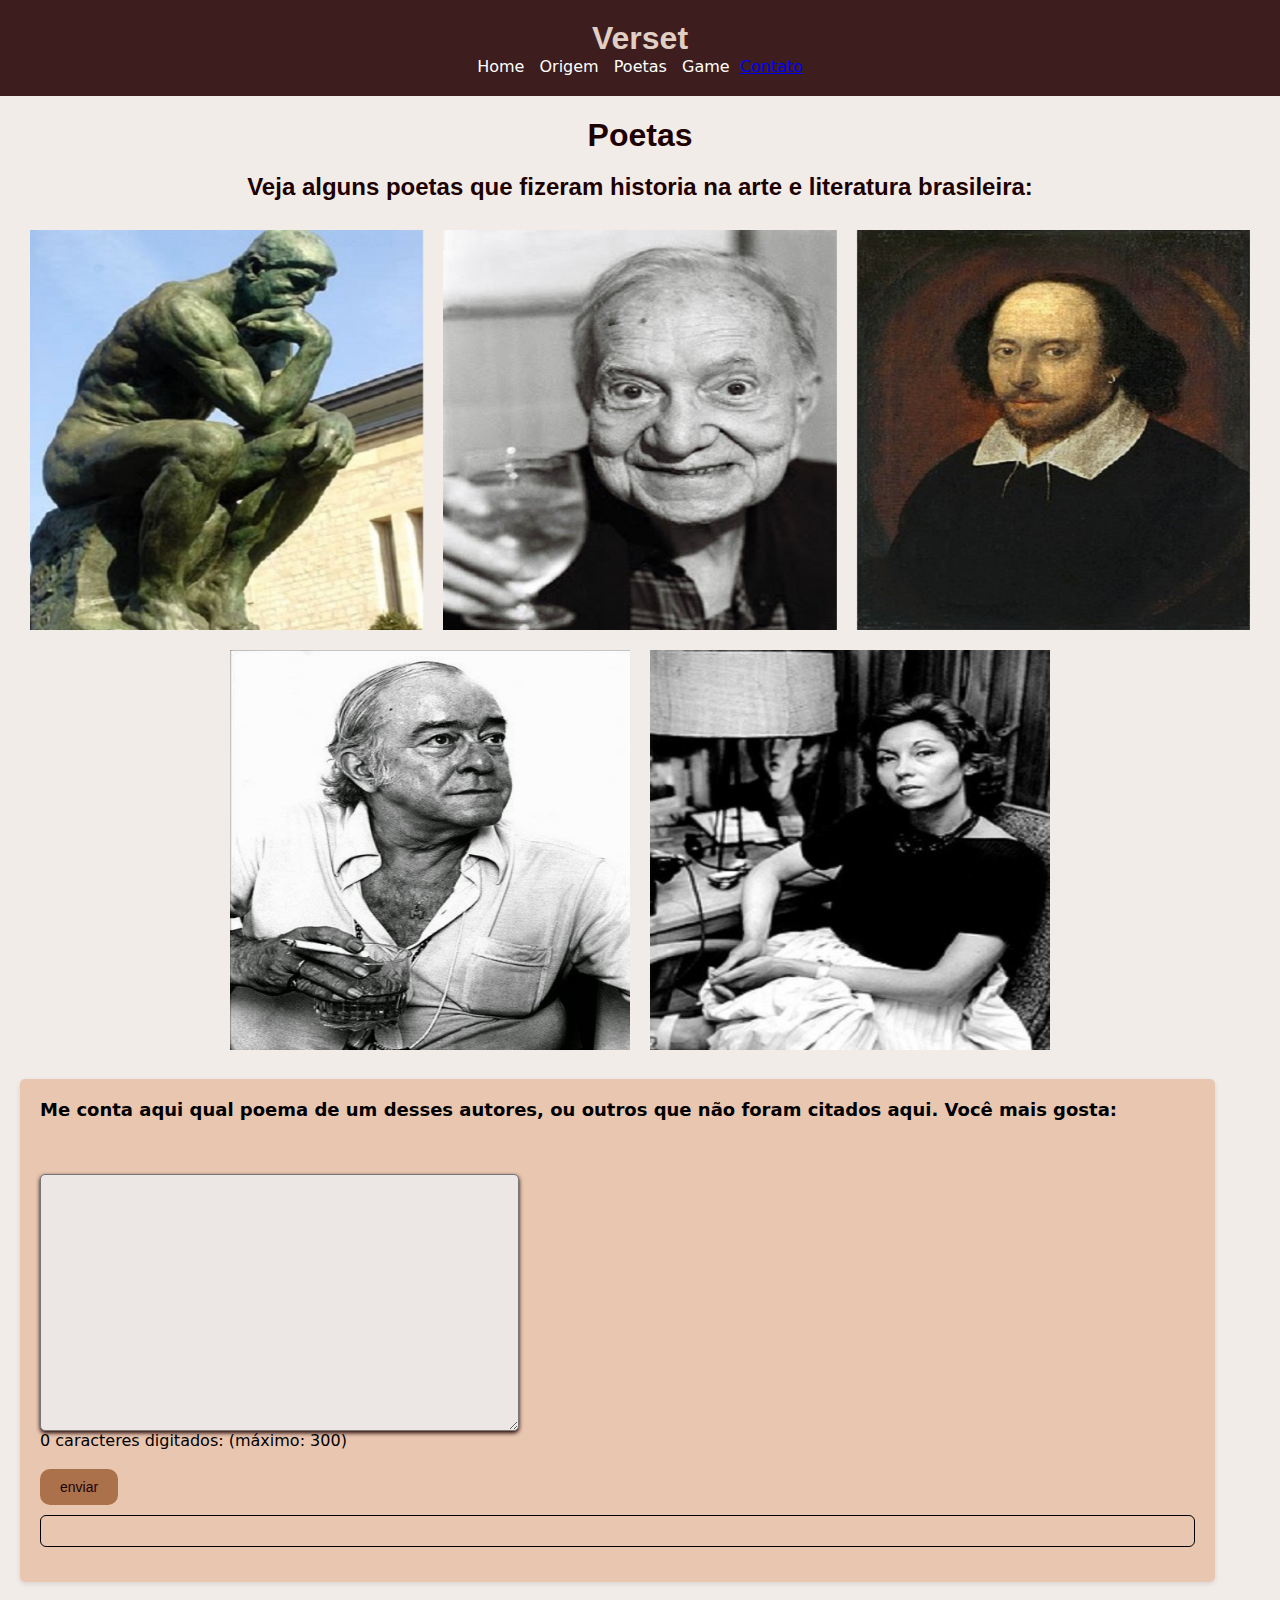
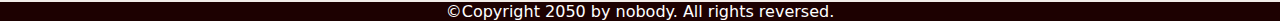
<file: index.html>
<!DOCTYPE html>
<html lang="pt">
  <head>
    <meta charset="UTF-8">
    <meta http-equiv="X-UA-Compatible" content="IE=edge">
    <meta name="viewport" content="width=, initial-scale=1.0">
    <title>Poemas</title>
    <link rel="stylesheet" type="text/css" href="./main.css">
  </head>

  <body>
    <header>
      <h1>Verset</h1>
      <div>
        <nav>
          <ul class="link">
            <li><a href="./index.html" class="nav">Home</a></li>
            <li><a href="#" class="nav">Origem</a></li>
            <li><a href="#" class="nav">Poetas</a></li>
            <li><a href="#" class="nav">Game</a></li
            <li><a href="#" class="nav">Contato </a></li>
          </ul>
        </nav>
      </div>
    </header>

    <main>
      <h1>Poetas</h1>
<br>
      <h2>
        Veja alguns poetas que fizeram historia na arte e literatura brasileira:
      </h2>

      <br>
     
      <section>

        <div class="flip-card">
          <div class="flip-iner">
            <div class="front">
              <img
                src="./fotos/pensador.jpg"
                alt="Estatua do pensador, ao passar o mouse nessa imagem mostra um poema do próprio.">
            </div>

            <div class="back">
              <h2 class="pp">O pensador</h2>
              <p>
                O Pensador, é uma das esculturas mais famosas de bronze do
                escultor francês Auguste Rodin, a Estatua Retrata um homem em
                meditação soberba, lutando com uma poderosa força interna.
              </p>
              <p><strong>Um poema famoso de rodin é:</strong></p>
              <br>
              <h3> Testamento</h3>
              <p class="poema">
                "O essencial é emocionar-se, 
                <br>
                amar,esperar,vibrar.
                <br> Ser homem antes de ser artista!"
              </p>

          
            </div>
          </div>
        </div>

        <div class="flip-card">
          <div class="flip-iner">
            <div class="front">
              <img
                src="./fotos/mario_quintana.jpg"
                alt="Imagem do poeta Mario quintana, ao passar o mouse nessa imagem mostra um poema do próprio.">
            </div>

            <div class="back">
              <h2 class="pp">Mario quintana</h2>
              <p>
                Mario quintana foi um poeta, tradutor e jornalista brasileiro.
                Foi considerado um dos maiores poetas do século XX. Mestre da
                palavra, e da síntese poética, em 1980 Mario recebeu dois
                premios grandiosos para sua carreira de poeta, sendo o Prêmio
                Machado de Assis da ABL e, em 1981 foi agraciado com o Prêmio
                Jabuti.
              </p>

              <p>
                <strong>Um famoso poema de Mario quintana é:</strong>
              </p>
              <br>
              <h3> DO AMOROSO AO ESQUECIMENTO</h3>
              
              <p class="poema">
                "Eu, agora 
                <br>
                - que desfecho! 
                <br>
                Já nem penso mais em
          ti... 
          <br>
          Mas será que nunca deixo 
          <br>
          De lembrar que te esqueci?"
              </p>
            </div>
          </div>
        </div>

        <p>
       
        </p>

        <div class="flip-card">
          <div class="flip-iner">
            <div class="front">
              <img
                src="fotos/Shakespeare.jpg"
                alt="Imagem do poeta Shakespeare, ao passar o mouse nessa imagem mostra um poema do próprio.">
            </div>

            <div class="back">
              <h2 class="pp">William Shakespeare</h2>
              <p>
                William Shakespeare, foi um dramaturgo e poeta inglês. Autor de
                tragédias famosas como "Hamlet", "Macbeth|", "Romeu e Julieta",
                entre outras. Foi considerado uma das maiores figuras literárias
                da língua inglesa, Shakespeare escreveu suas obras para um
                pequeno teatro no final do século XVI e início do XVII e muitos
                anos depois suas obras ainda encantavam públicos que gostam da
                arte, e ate hoje suas obras são lidas e atuadas em teatros.
              </p>

              <p><strong>Um poema famoso de Shakespeare é: </strong></p>
              <br>
              <h3>Soneto 18</h3>
              <p class="poema">
                "Devo comparar-te a um dia de verão?
                <br>
                Tu és mais encantadora e mais amena:
                <br>
                Ventos fortes abalam as queridas flores de maio,
                <br>
                E o arrendamento do verão tem data muito curta:"
              </p>
            </div>
          </div>
        </div>
      </section>

      <section>
        <div class="flip-card">
          <div class="flip-iner">
            <div class="front">
              <img
                src="./fotos/Vinicius-de-Moraes1.jpg"
                alt="Imagem do poeta Vinicius de moraes, ao passar o mouse nessa imagem mostra um poema do próprio e conta um pouco da sua bibliografia.">
            </div>
            <div class="back">
              <h2 class="pp">Vinicius de Moraes</h2>
              <p>
                Vinicius de Moraes foi um poeta e também um dos maiores
                compositores da música popular brasileira, além de ter sido um
                dos fundadores da Bossa Nova (um movimento musical surgido nos
                anos 50). Foi também dramaturgo e diplomata, um dos seus maiores
                sucessos foi "Garota de Ipanema" que teve a letra escrita por
                Vinicius e a canção composta por Tom Jobim em 1962.
              </p>

              <p>
                <strong>Um poema famoso de Vinicius de moraes é: </strong>
              </p>
              <br>
              <h3>Pela luz dos olhos teus</h3>

              <p class="poema">
             "Quando a luz dos olhos meus
             <br>
             E a luz dos olhos teus
             <br>
             Resolvem se encontrar
             <br>
             Ai que bom que isso é meu Deus
             <br>
             Que frio que me dá o encontro desse olhar
             <br>
             Mas se a luz dos olhos teus
             <br>
             Resiste aos olhos meus só p'ra me provocar."
              </p>
            </div>
          </div>
        </div>

        <div class="flip-card">
          <div class="flip-iner">
            <div class="front">
              <img
                src="./fotos/claricee.jpg"
                alt="Imagem da poeta Clarice lispector ao passar o mouse nessa imagem mostra um poema da propria.">
            </div>

          <div class="back">
            <h2 class="pp">Clarice lispector</h2>
            <p>
              Clarice Lispector, foi uma escritora e jornalista brasileira
              considerada umas das maiores autoras nacionais do seculo xx,
              nasceu na Ucrânia e se mudou para o nosso país durante os
              primeiros anos de vida, com seu romance inovador e com sua
              linguagem altamente poética, sua obra se destacou diante dos
              modelos narrativos tradicionais. Seu primeiro livro, “Perto do
              Coração Selvagem”, recebeu o Prêmio Graça Aranha.
            </p>

            <p>
              <strong>Uma poesia famosa de Clarice lispector é: </strong>
            </p>
            <br>
            <h3>Eu escrevo</h3>
 <p class="poema">
              "Eu escrevo para amar a vida,
              <br>
              para agarrá-la com força
              <br>
              e não deixar que escape
              <br>
              pelas frestas do tempo."
            </p>
          </div>
        </div>
</div>
      </section>
<br>
<fieldset>
    <h3>Me conta aqui qual poema de um desses autores, ou outros que não foram citados aqui. Você mais gosta:</h3>
<br>
<textarea id="verse" rows="10" cols="30" maxlength="500"></textarea>

<p><span id="contador">0</span> caracteres digitados: (máximo: 300)</p>

<br>
<button id="botão">enviar</button>
<div id="preview"></div>

<div id="mensagem"></div>

</fieldset>
   
      
    </main>

    <footer>©Copyright 2050 by nobody. All rights reversed.</footer>

    <script src="./script.js"></script>
  </body>
</html>
</file>
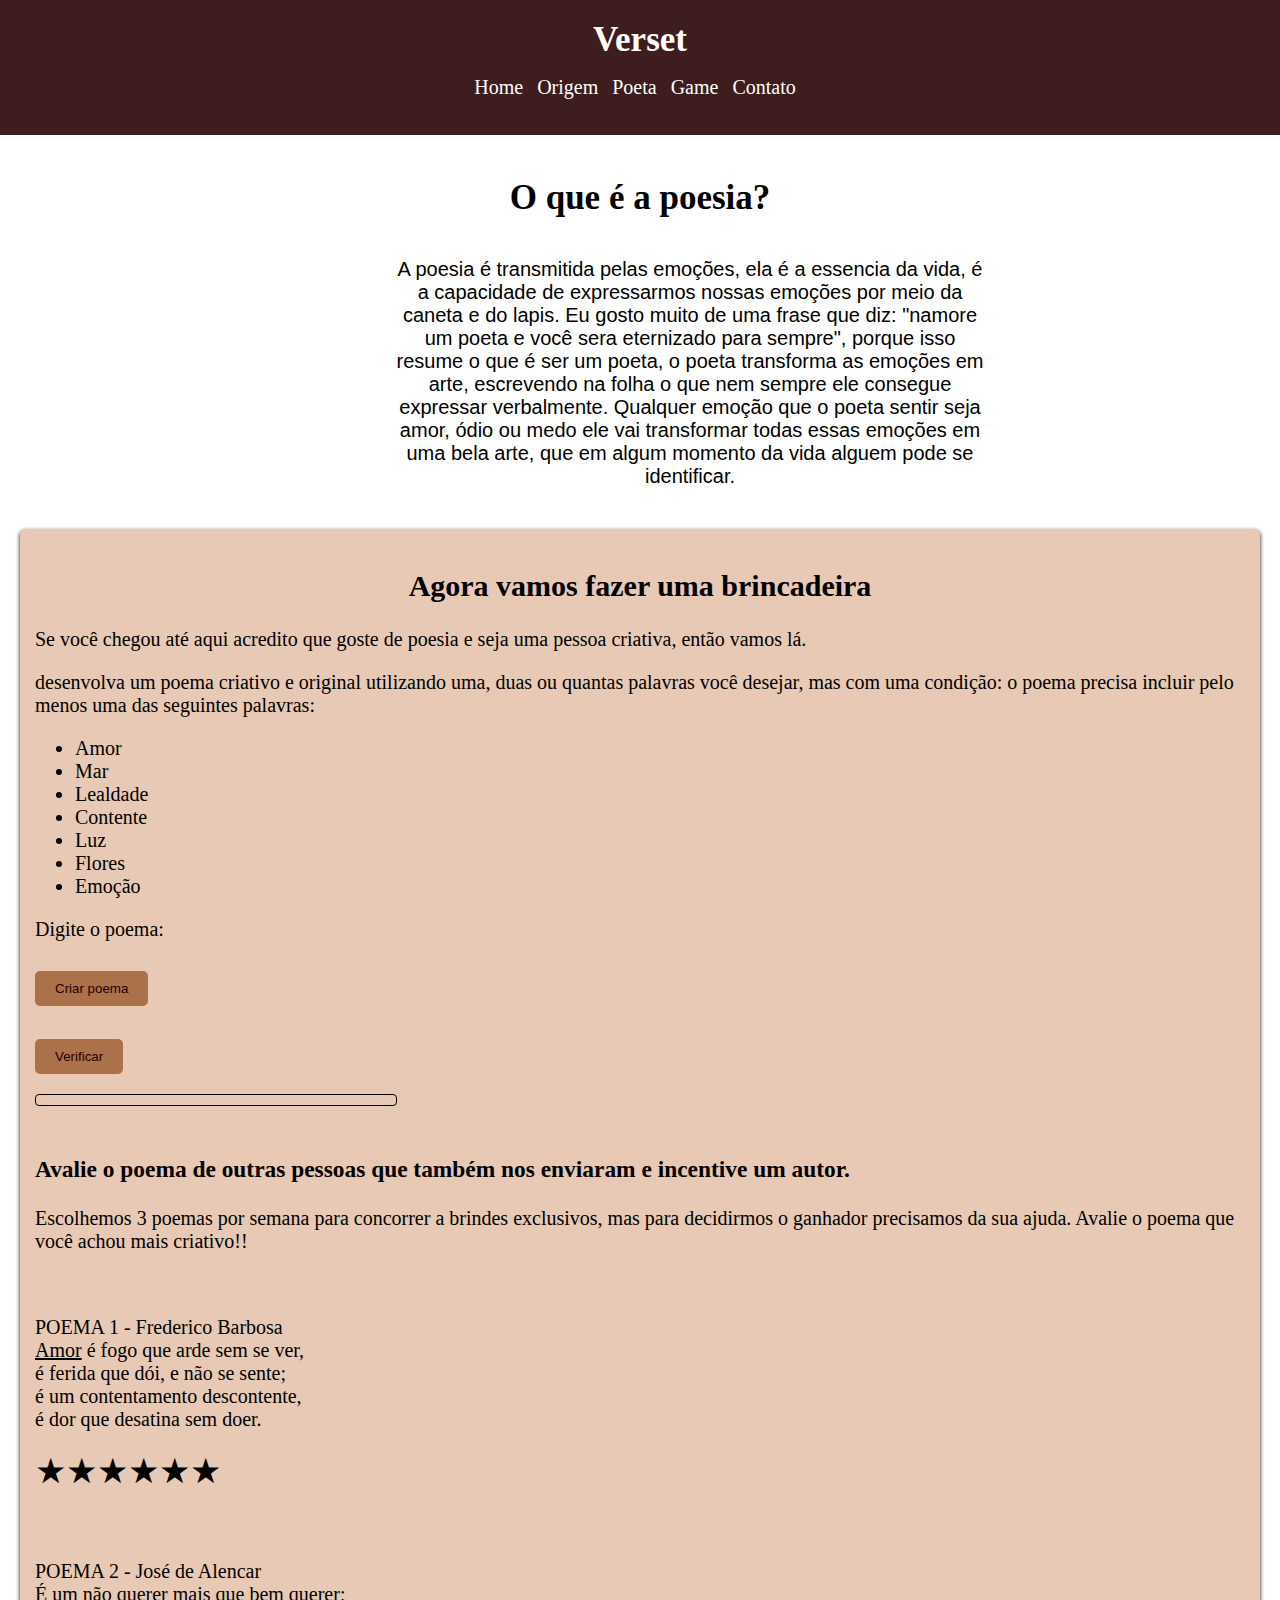
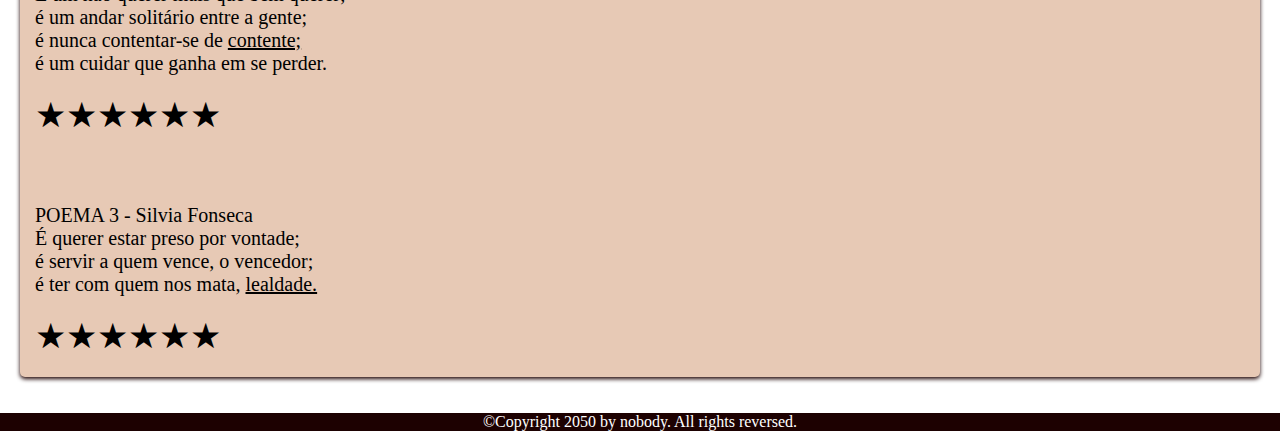
<file: interação/index.html>
<!DOCTYPE html>
<html lang="pt-br">
<head>
    <meta charset="UTF-8">
    <meta http-equiv="X-UA-Compatible" content="IE=edge">
    <meta name="viewport" content="width=device-width, initial-scale=1.0">
    <title>Interação</title>
</head>
<body>

    <script src="./script.js"> </script>
    <link rel="stylesheet" type="text/css" href="./main.css">


    <header> 
        <h1>Verset</h1>
    <div>
     <nav>
        <ul>
            <li><a href="../Carrossel/indexf.html" class="nav">Home</a></li>

            <li><a href="../poetas/index.html" class="nav">Origem</a></li>

            <li><a href="../Carrossel/origem.html" class="nav">Poeta</a></li>

            <li><a href="./index.html" class="nav">Game</a></li>
            <li><a href="../ProjetoJS-main/contato.html" class="nav">Contato</a></li>
        </ul>
    </nav>
    </div>
  
</header>

 <main> 
<h1>O que é a poesia?</h1>   

<div class="poem">
<P>A poesia é transmitida pelas emoções, ela é a essencia da vida, é a capacidade de expressarmos nossas emoções por meio da caneta e do lapis. Eu gosto muito de uma frase que diz: "namore um poeta e você sera eternizado para sempre", porque isso resume o que é ser um poeta, o poeta transforma as emoções em arte, escrevendo na folha o que nem sempre ele consegue expressar verbalmente. Qualquer emoção que o poeta sentir seja amor, ódio ou medo ele vai transformar todas essas emoções em uma bela arte, que em algum momento da vida alguem pode se identificar. 
</P>
</div>
<br><br>


<div class="text">
    
    <h2>Agora vamos fazer uma brincadeira</h2>

<p> Se você chegou até aqui acredito que goste de poesia e seja uma pessoa criativa,
então vamos lá.</p>

     <p> desenvolva um poema criativo e original utilizando uma, duas ou quantas palavras você desejar, mas com uma condição: o poema precisa incluir pelo menos uma das seguintes palavras:  </p>

    
    
     
<ul id="palavras">
 <li>Amor</li>
 <li>Mar</li>
 <li>Lealdade</li>
 <li>Contente</li>
 <li>Luz</li>
 <li>Flores</li>
 <li>Emoção</li>
</ul>
     

<p id="Input">Digite o poema:</p>

<button id="botao">Criar poema</button>
<div id="section"></div>


<br>
<button onclick="checkPoem()">Verificar</button>
<p id="result"></p>




  
    <div class="div">
    <h3>Avalie o poema de outras pessoas que também nos enviaram e incentive um autor.</h3>

        <p>
           Escolhemos 3 poemas por semana para concorrer a brindes exclusivos, mas para decidirmos o ganhador precisamos da sua ajuda. Avalie o poema que você achou mais criativo!! 
        </p>

        <br>
      
 
        <p>POEMA 1 - Frederico Barbosa<br>
            <span style="text-decoration: underline;">Amor</span> é fogo que arde sem se ver,
            <br>
            é ferida que dói, e não se sente;
            <br>
            é um contentamento descontente,
            <br>
            é dor que desatina sem doer.
        </p>

        <div class="rating">
            <input type="radio" id="poema1-star1" name="poema1-rating" value="1">
            <label for="poema1-star1">&#9733;</label>
            <input type="radio" id="poema1-star2" name="poema1-rating" value="2">
            <label for="poema1-star2">&#9733;</label>
            <input type="radio" id="poema1-star3" name="poema1-rating" value="3">
            <label for="poema1-star3">&#9733;</label>
          </div>
          <p id="classificacao1"></p>
        
    

        <br>
        
 
        <p>POEMA 2 - José de Alencar<br>
            É um não querer mais que bem querer;
            <br>
            é um andar solitário entre a gente;
            <br>
            é nunca contentar-se de <span style="text-decoration:underline"> contente;</span>
            <br>
            é um cuidar que ganha em se perder. 
        </p>

        <div class="rating">
            <input type="radio" id="poema2-star1" name="poema2-rating" value="1">
            <label for="poema2-star1">&#9733;</label>
            <input type="radio" id="poema2-star2" name="poema2-rating" value="2">
            <label for="poema2-star2">&#9733;</label>
            <input type="radio" id="poema2-star3" name="poema2-rating" value="3">
            <label for="poema2-star3">&#9733;</label>
          </div>
          <p id="classificacao2"></p>
       

        <br>
        
 
        <p>POEMA 3 - Silvia Fonseca<br>
            É querer estar preso por vontade;
            <br>
            é servir a quem vence, o vencedor;
            <br>
            é ter com quem nos mata,   <span style="text-decoration: underline;">lealdade.</span>
        </p>
        <div class="rating">
            <input type="radio" id="poema3-star1" name="poema3-rating" value="1">
            <label for="poema3-star1">&#9733;</label>
            <input type="radio" id="poema3-star2" name="poema3-rating" value="2">
            <label for="poema3-star2">&#9733;</label>
            <input type="radio" id="poema3-star3" name="poema3-rating" value="3">
            <label for="poema3-star3">&#9733;</label>
          </div>
          
    
  
</div>
</div>

        

</main>

 <footer><p>©Copyright 2050 by nobody. All rights reversed.</p></footer>

</body>
</html>
</file>
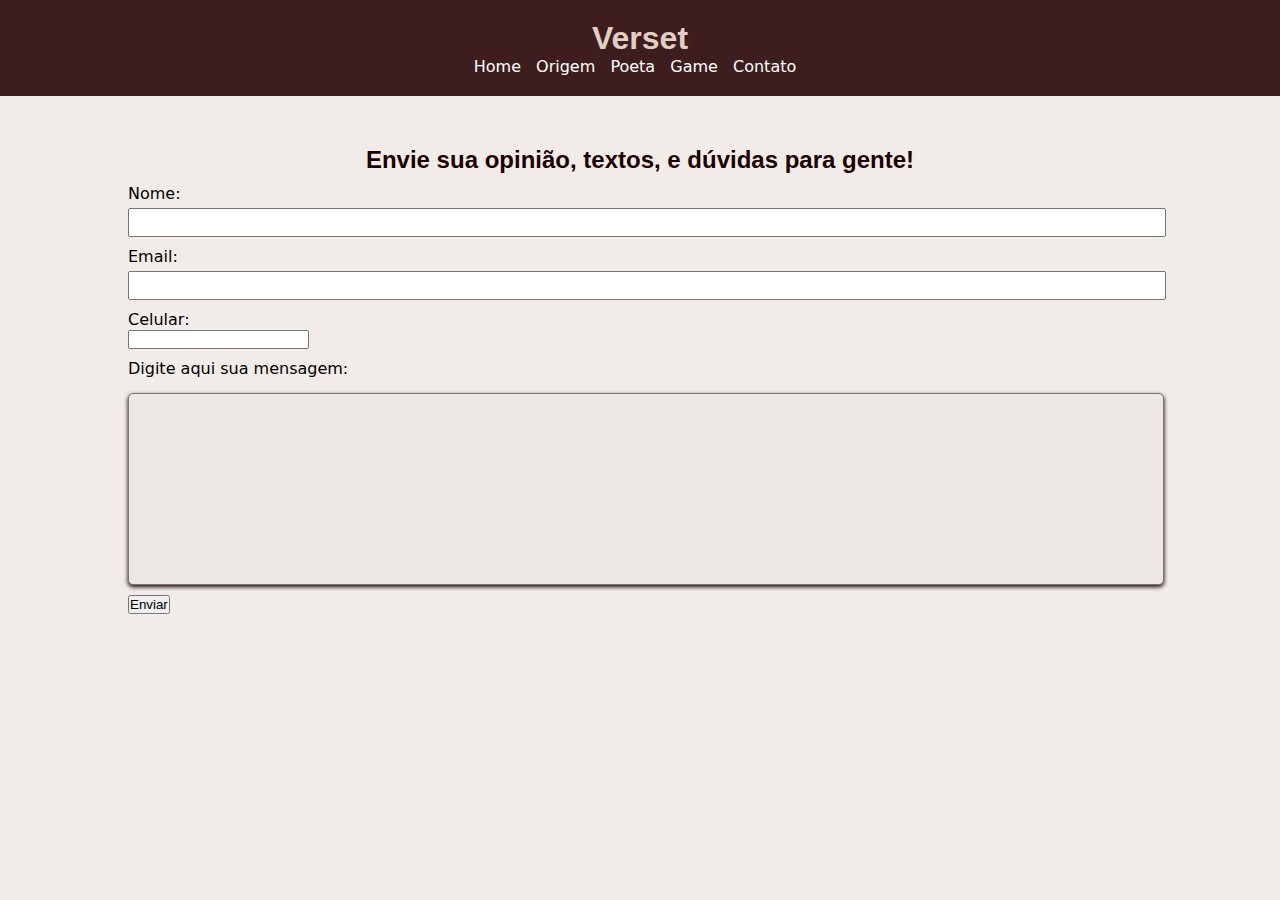
<file: ProjetoJS-main/contato.html>
<!DOCTYPE html>
<html lang="pt-br">
    <head>
        <meta charset="UTF-8">
        <meta http-equiv="X-UA-Compatible" content="IE=edge">
        <meta name="viewport" content="width=device-width, initial-scale=1.0">
        <title>formulario</title>
        <link rel="stylesheet" type="text/css" href="main.css">
        <script src="contato.js" defer></script>
    </head>

    <body>

        <header>
            <h1>Verset</h1>
            <div>
              <nav>
                <ul class="link">
                  <li><a href= "../Carrossel/indexf.html" class="nav">Home</a></li>

                  <li><a href="../poetas/index.html" class="nav">Origem</a></li>

                  <li><a href="../Carrossel/origem.html" class="nav">Poeta</a></li>

                  <li><a href="../interação/index.html" class="nav">Game</a></li>
                  <li><a href="./contato.html" class="nav">Contato </a></li>
                </ul>
              </nav>
            </div>
        </header>

        <h2>Envie sua opinião, textos, e dúvidas para gente!</h2>

        <form method="get" id="myform">
            <label for="nome">Nome:</label>
            <input type="text" id="nome" name="nome" required>
        
            <label for="email">Email:</label>
            <input type="text" id="email" name="email" required>
        
            <label for="celular">Celular:</label>
            <input type="tel" id="celular" required> 

            <label for="mensagem">Digite aqui sua mensagem:</label>
            <textarea id="mensagem" name="mensagem"></textarea>
        
            <input type="submit" id="botao" value="Enviar">
          </form>

    </body>
</html>
</file>
<file: main.css>
* {
  margin: 0;
  padding: 0;
}

body {
  font-family: system-ui, -apple-system, BlinkMacSystemFont, "Segoe UI", Roboto,
    Oxygen, Ubuntu, Cantarell, "Open Sans", "Helvetica Neue", sans-serif;
  width: 100%;
  min-height: 100%;
  background-color: rgb(242, 236, 232);
}

header {
  text-align: center;
  background-color: rgb(61, 29, 29);
  color: white;
  padding: 20px;
}

header h1 {
  margin: 0;
  color: rgb(225, 207, 196);
}

header nav ul {
  list-style-type: none;
  padding: 0;
}

header nav ul li {
  display: inline-block;
  margin-right: 10px;
}

header nav ul li a {
  color: white;
  text-decoration: none;
}

a:focus {
  outline: 5px solid rgb(219, 155, 112);
  background-color: rgb(219, 155, 112);
  border-radius: 1px;
}

main {
  padding: 20px;
}

footer {
  background-color: rgb(29, 1, 1);
  color: white;
  text-align: center;
}
section {
  display: flex;
 justify-content: center;
}

h1{
  text-align: center;
  margin-top:1px;
font-family: 'Lucida Sans', 'Lucida Sans Regular', 'Lucida Grande', 'Lucida Sans Unicode', Geneva, Verdana, sans-serif;
color: rgb(29,1, 1);
}

h2{
  font-family: 'Lucida Sans', 'Lucida Sans Regular', 'Lucida Grande', 'Lucida Sans Unicode', Geneva, Verdana, sans-serif;
color: rgb(29, 1, 1);
justify-content: center;
display:flex ;
}

.flip-card {
  max-width: 400px;
  flex: 1;
  height: 400px;
  perspective: 500px;
  margin: 10px;
}

.flip-iner {
  position: relative;
  width: 100%;
  height: 100%;
  text-align: center;
  transition: transform 0.5s;
  transform-style: preserve-3d;
}

.flip-card:hover .flip-iner {
  transform: rotateY(180deg);
}

.front,
.back {
  position: absolute;
  width: 100%;
  height: 100%;
  backface-visibility: hidden;
}

.front img {
  width: 100%;
  height: 100%;
}

.back {
  color:rgb(29, 1, 1);
  background-color: rgb(219, 155, 112);
  transform: rotateY(180deg);
  display: flex;
  flex-direction: column;
  align-items: center;
  justify-content: center;
}

.pp{
  text-decoration: underline;

}

.poema{
  font-family:'sans-serif';
}

#preview {
  margin-top: 10px;
  padding: 15px;
  border: 1px solid #000000;
  border-radius: 6px;

}
#botão {
  padding: 10px 20px;
  background-color:  rgb(171, 113, 74);
  color: rgb(29,1, 1);
  border: none;
  cursor: pointer;
  font-size: 14px;
  border-radius: 10px;
  transition: duration 0.5s;
}
#botão:hover{
color: rgb(63, 25, 0);
}

textarea{
  background-color: rgb(236, 231, 228);
  padding: 15px;
  border-radius: 5px;
  box-shadow: 0 2px 4px rgb(29, 1, 1); /*adiciona uma sombra ao redor de um elemento HTML. */
  box-align: center;
  display: block;
  margin-top: 35px;
  font-size: 20px;
  font-family: 'Poppins';
 margin-right: 55px;
  width:447px;
    height: 225px;
 }

fieldset{
  border: none;
  background-color: rgb(232, 198, 176);
  padding: 20px;
  border-radius: 5px;
  box-shadow: 0 2px 5px rgba(0, 0, 0, 0.1); 
overflow-x:auto;
width: 1155px;

}


h3{
  font-size: 18px;
}

#mensagem{
  font-size: 20px;
  margin-top: 15px;
  font-family: Verdana, Geneva, Tahoma, sans-serif;
}
</file>
<file: interação/main.css>
body, html {
    margin: 0;
    padding: 0;
    height: 100%;
  }
  
  header {
    text-align: center;
    background-color:    rgb(61, 29, 29);;
    color: white;
    padding: 20px;
  }
  
  header h1 {
    margin: 0;
    font-size: 35px;
  }
  
  
  header nav ul {
    list-style-type: none;
    padding: 0;
  }
  
  header nav ul li {
    display: inline-block;
    margin-right: 10px;
  }
  
  header nav ul li a {
    color: white;
    text-decoration: none;
    font-size: 20px;
  }
  
  
  a:focus {  
    outline: 5px solid rgb(219, 155, 112);
  background-color:rgb(219, 155, 112);
  border-radius: 1px; }
  
  main {
    padding: 20px;
  }
  
  footer {
    background-color:rgb(29, 1, 1);
    color: white;
    text-align: center;
  }
  
  
  h1{
    text-align: center;
    font-size: 35px ;
  }
  .poem{
    margin-left: 370px;
   width: 600px;
   height: 200px;
   font-family: 'Poppins', sans-serif;
   font-size: 20px;
   text-align: center;
   margin-top: 40px;
 
  }



  #caixa{
    display:block ;
    margin-top: 15px;
    height: 156px;
    width: 335px;
    font-size: 15px;
    margin-left: 25px;
    border-radius: 5px;
  }

  
  

  .text {
    background-color: rgb(231, 201, 181);
    padding: 15px;
    border-radius: 5px;
    box-shadow: 0 2px 4px rgb(29, 1, 1); /*adiciona uma sombra ao redor de um elemento HTML. */
    display: block;
    margin-top: 35px;
    font-size: 20px;
    font-family: 'Poppins', 
  }



  .text textarea {
    width: 100%;
    height: 150px;
    resize: vertical;
    padding: 10px;
    border: 1px solid rgb(61, 29, 29);
    border-radius: 5px;
  }

  .text button {
    margin-top: 10px;
    background-color:  rgb(171, 113, 74);
  color: rgb(29,1, 1);
    border: none;
    padding: 10px 20px;
    border-radius: 5px;
    cursor: pointer;
  }

  .text button:hover {
    color: rgb(63, 25, 0);
  }

  h2{
    text-align: center;
  }

 #result{
  border: 1px solid black;
  padding: 5px;
  border-radius: 4px;
  background-color: transparent;
  font-weight: bold;
  width: 350px;
}

.div{
  margin-top: 50px;
}

#textarea{
  resize:none;
  width: 500px;
 margin-right: 90px;
 height: 100px;
}

.rating {
	font-size: 35px;
    color: rgb(0, 0, 0);
    display: inline-block;

}

.rating input {
	display: none;
}

.rating label {
    cursor: pointer;
    float: right;
}

.rating > label:before {
	content: "\2605";	
}

.rating input:checked ~ label,
.rating input:checked ~ label ~ label {
    color:yellow;
}
</file>
<file: ProjetoJS-main/main.css>
* {
  margin: 0;
  padding: 0;
}

body {
  font-family: system-ui, -apple-system, BlinkMacSystemFont, "Segoe UI", Roboto,
    Oxygen, Ubuntu, Cantarell, "Open Sans", "Helvetica Neue", sans-serif;
  width: 100%;
  min-height: 100%;
  background-color: rgb(242, 236, 232);
}

header {
  text-align: center;
  background-color: rgb(61, 29, 29);
  color: white;
  padding: 20px;
}

header h1 {
  margin: 0;
  color: rgb(225, 207, 196);
}

header nav ul {
  list-style-type: none;
  padding: 0;
}

header nav ul li {
  display: inline-block;
  margin-right: 10px;
}

header nav ul li a {
  color: white;
  text-decoration: none;
}

a:focus {
  outline: 5px solid rgb(219, 155, 112);
  background-color: rgb(219, 155, 112);
  border-radius: 1px;
}

main {
  padding: 20px;
}

footer {
  background-color: rgb(29, 1, 1);
  color: white;
  text-align: center;
}
section {
  display: flex;
 justify-content: center;
}

h1{
  text-align: center;
  margin-top: 30px;
  font-family: 'Lucida Sans', 'Lucida Sans Regular', 'Lucida Grande', 'Lucida Sans Unicode', Geneva, Verdana, sans-serif;
  color: rgb(29,1, 1);
}

h2{
  font-family: 'Lucida Sans', 'Lucida Sans Regular', 'Lucida Grande', 'Lucida Sans Unicode', Geneva, Verdana, sans-serif;
  color: rgb(29, 1, 1);
  justify-content: center;
  display:flex ;
  margin-top: 50px;
}

.flip-card {
  max-width: 400px;
  flex: 1;
  height: 400px;
  perspective: 500px;
  margin: 10px;
}

.flip-iner {
  position: relative;
  width: 100%;
  height: 100%;
  text-align: center;
  transition: transform 0.5s;
  transform-style: preserve-3d;
}

.flip-card:hover .flip-iner {
  transform: rotateY(180deg);
}

.front,
.back {
  position: absolute;
  width: 100%;
  height: 100%;
  backface-visibility: hidden;
}

.front img {
  width: 100%;
  height: 100%;
}

.back {
  color:rgb(29, 1, 1);
  background-color: rgb(219, 155, 112);
  transform: rotateY(180deg);
  display: flex;
  flex-direction: column;
  align-items: center;
  justify-content: center;
}

.pp{
  text-decoration: underline;

}

.poema{
  font-family:'sans-serif';
}

#preview {
  margin-top: 10px;
  padding: 15px;
  border: 1px solid #000000;
  border-radius: 6px;

}
#botão {
  padding: 10px 20px;
  background-color:  rgb(171, 113, 74);
  color: rgb(29,1, 1);
  border: none;
  cursor: pointer;
  font-size: 14px;
  border-radius: 10px;
  transition: duration 0.5s;
}
#botão:hover{
  color: rgb(63, 25, 0);
}

textarea{
  background-color: rgb(236, 231, 228);
  padding: 15px;
  border-radius: 5px;
  box-shadow: 0 2px 4px rgb(29, 1, 1); /*adiciona uma sombra ao redor de um elemento HTML. */
  box-align: center;
  display: block;
  margin-top: 35px;
  font-size: 20px;
  font-family: 'Poppins';
  margin-right: 55px;
  width:447px;
  height: 225px;
 }

fieldset{
  border: none;
  background-color: rgb(232, 198, 176);
  padding: 20px;
  border-radius: 5px;
  box-shadow: 0 2px 5px rgba(0, 0, 0, 0.1); 
  overflow-x:auto;
  width: 1155px;
}

h3{
  font-size: 18px;
}

#mensagem{
  font-size: 20px;
  margin-top: 15px;
  font-family: Verdana, Geneva, Tahoma, sans-serif;
}

form {
  width: 80%;
  margin: 0 auto;
}

label {
  display: block;
  margin-top: 10px;
}

input[type="text"],
textarea {
  width: 100%;
  padding: 5px;
  margin-top: 5px;
}

textarea {
  height: 180px;
  resize: none;
}

input[type="submit"] {
  margin-top: 10px;
}
</file>
